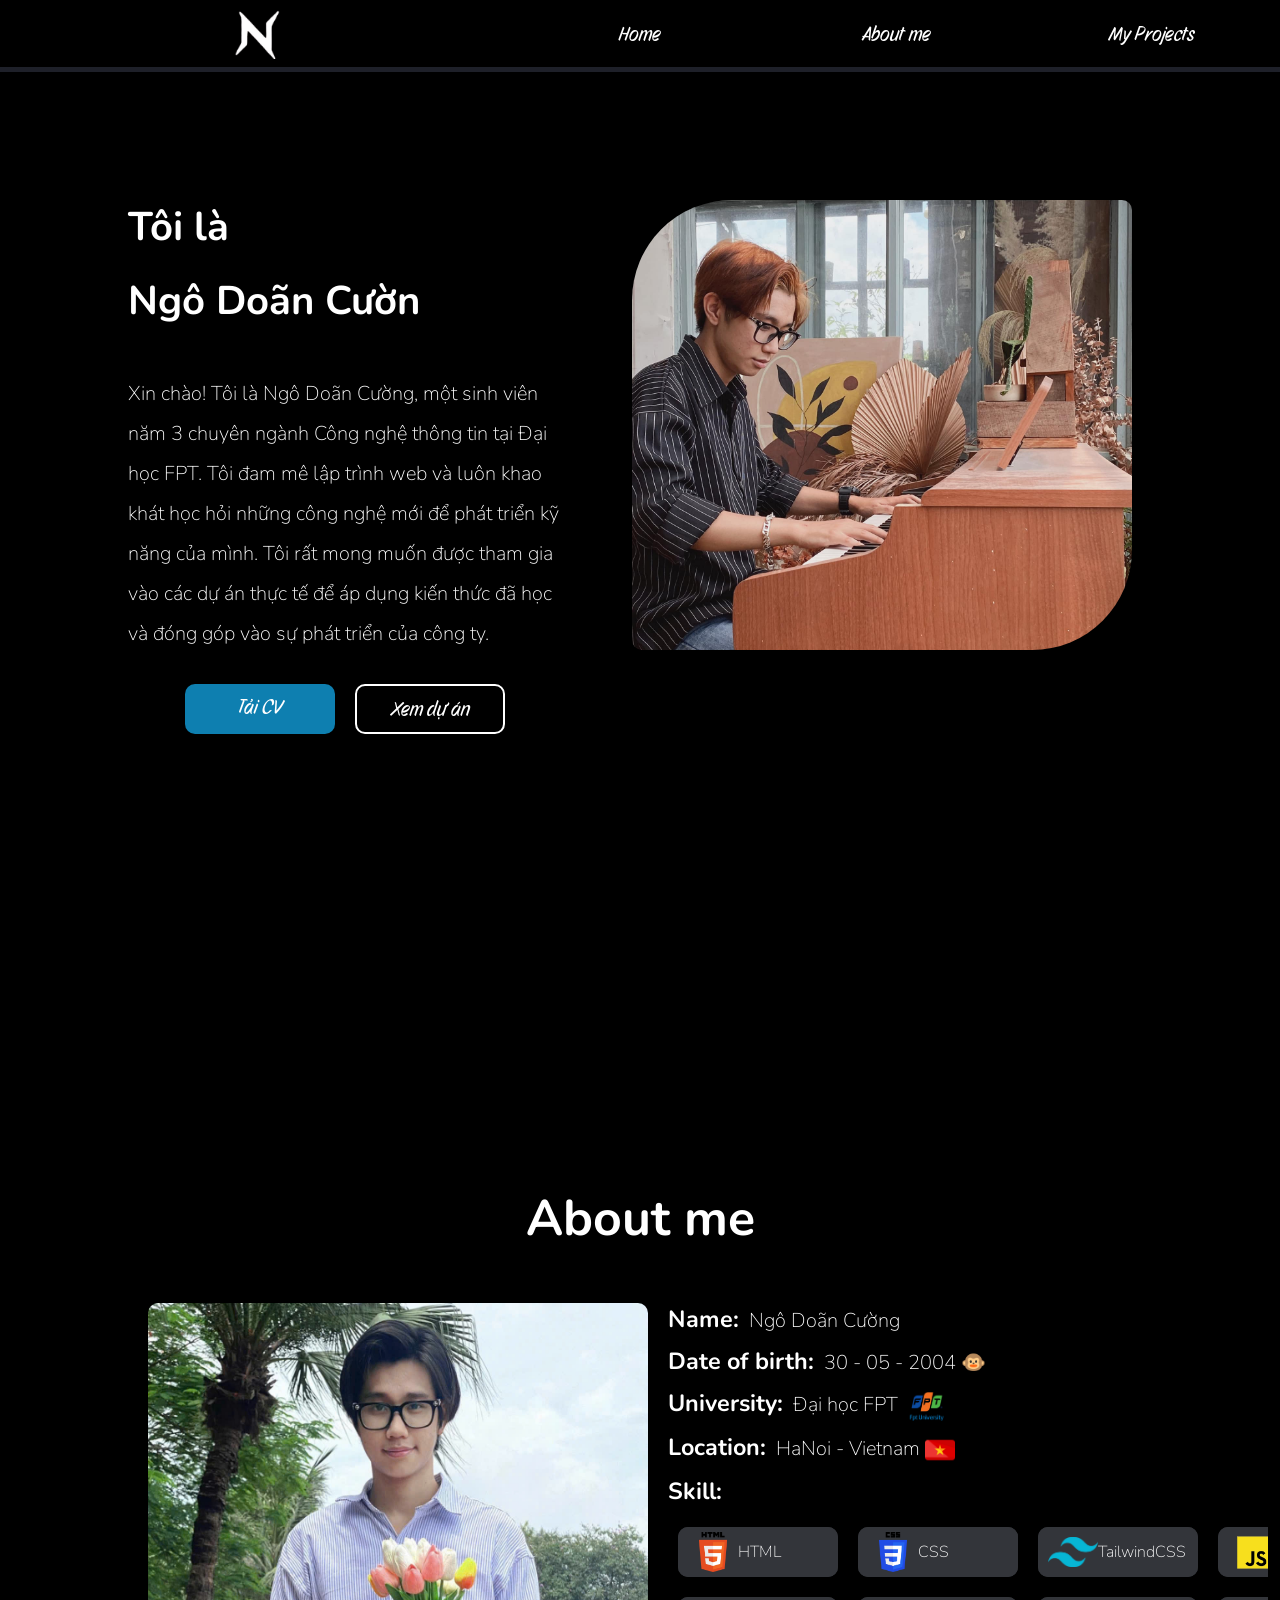
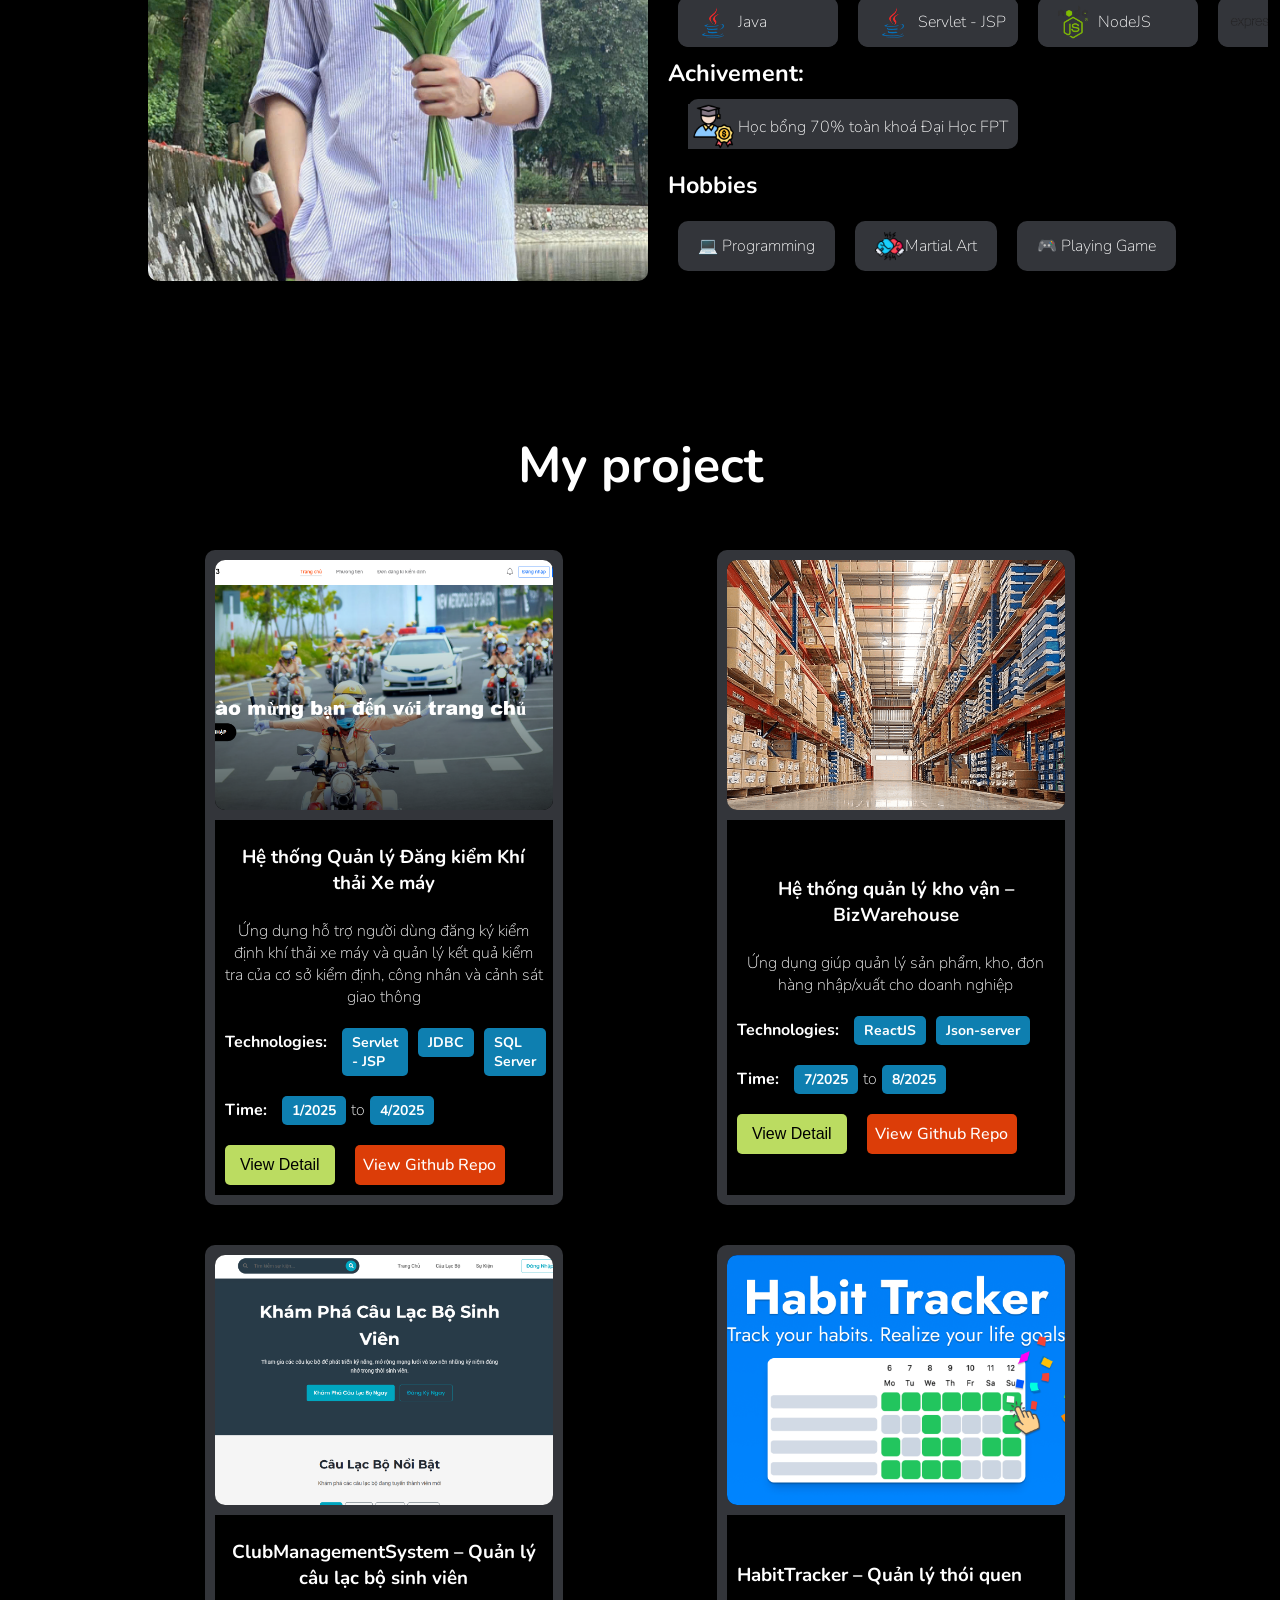
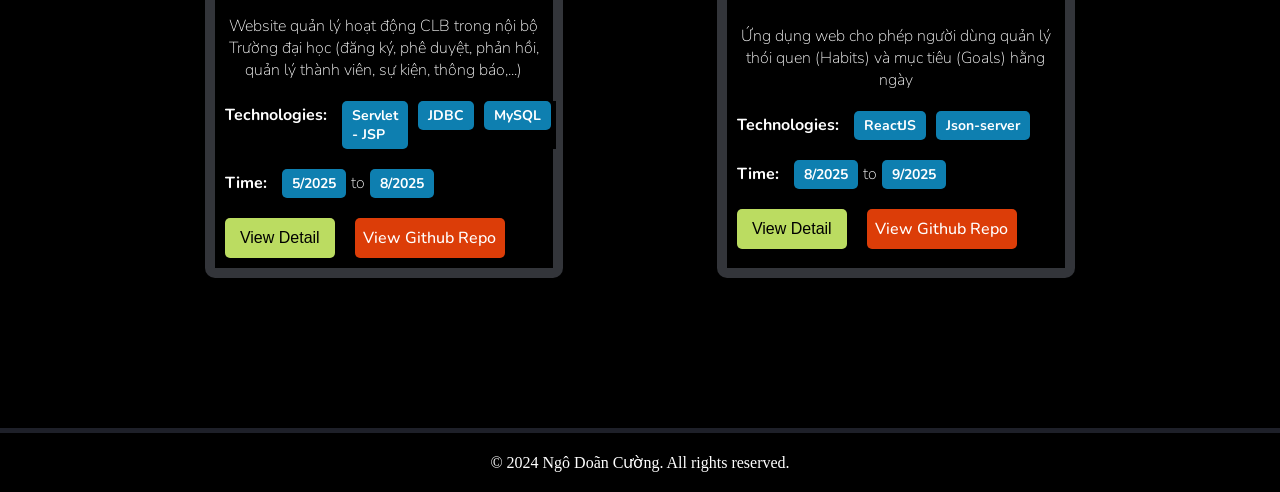
<file: index.html>
<!DOCTYPE html>
<html lang="en">

<head>
  <meta charset="UTF-8" />
  <meta name="viewport" content="width=device-width, initial-scale=1.0" />
  <title>My Portfolio</title>
  <link rel="stylesheet" href="src/css/style.css" />

  <link rel="preconnect" href="https://fonts.googleapis.com" />
  <link rel="preconnect" href="https://fonts.gstatic.com" crossorigin />
  <link
    href="https://fonts.googleapis.com/css2?family=Nunito:ital,wght@0,200..1000;1,200..1000&family=Outfit:wght@100..900&family=Raleway:ital,wght@0,100..900;1,100..900&family=Story+Script&display=swap"
    rel="stylesheet" />
  <link
    href="https://fonts.googleapis.com/css2?family=Outfit:wght@100..900&family=Raleway:ital,wght@0,100..900;1,100..900&family=Story+Script&display=swap"
    rel="stylesheet" />
</head>

<body>
  <!-- HEADER -->
  <header>
    <nav class="header">
      <div class="logo">
        <img src="src/images/myLogo.png" alt="My Logo Image" class="logo" />
      </div>
      <nav class="navbar">
        <button class="header-navigate" onclick="scrollToSection('home')">
          Home
        </button>
        <button class="header-navigate" onclick="scrollToSection('about-me')">
          About me
        </button>
        <button class="header-navigate" onclick="scrollToSection('my-projects')">
          My Projects
        </button>
      </nav>
    </nav>
  </header>

  <!-- MAIN CONTENT -->
  <main class="body">
    <section class="home" id="home">
      <div class="hero-section">
        <!-- LEFT CONTENT -->
        <div class="big-hello">
          <h2 class="h2">Tôi là</h2>
          <h2 id="typing-text" class="typing h2"></h2>

          <p class="introduction">
            Xin chào! Tôi là Ngô Doãn Cường, một sinh viên năm 3 chuyên ngành
            Công nghệ thông tin tại Đại học FPT. Tôi đam mê lập trình web và
            luôn khao khát học hỏi những công nghệ mới để phát triển kỹ năng
            của mình. Tôi rất mong muốn được tham gia vào các dự án thực tế để
            áp dụng kiến thức đã học và đóng góp vào sự phát triển của công
            ty.
          </p>


          <div class="CTA_home">
            <div class="primaryButton"><a href="src/images/CV_Resume.pdf" target="_blank" download="">Tải CV</a></div>

            <div class="outlineButton"><a href="#my-projects">Xem dự án</a></div>
          </div>

        </div>
        <!-- RIGHT CONTENT : image-->
        <div class="hero-section__img">
          <img src="src/images/myImg_2.jpg" alt="My Image" class="school-img" />
        </div>
      </div>
    </section>

    <!-- ABOUT ME -->
    <section class="about-me" id="about-me">
      <h2 class="section__title">About me</h2>
      <div class="about-me__content">
        <!-- LEFT CONTENT : image-->
        <div class="about-me__content__img">
          <img src="src/images/myImg.jpg" alt="My Image" class="my-img" />
        </div>

        <div class="about-me__content__info">
          <!-- General Information -->
          <div class="about-me__content__info__element general-information">
            <h3>Name:</h3>
            <span class="zoom-text">Ngô Doãn Cường</span>
          </div>
          <div class="about-me__content__info__element general-information">
            <h3>Date of birth:</h3>
            <span class="zoom-text">30 - 05 - 2004 🐵</span>
          </div>
          <div class="about-me__content__info__element general-information">
            <h3>University:</h3>
            <span class="zoom-text">Đại học FPT <img src="src/images/icons/fpt-university_icon.png"
                alt="Đại học FPT"></span>
          </div>
          <div class="about-me__content__info__element general-information">
            <h3>Location:</h3>
            <span class="zoom-text">
              HaNoi - Vietnam
              <img src="src/images/vietnam.png" alt="vietnameseFlag" class="flag" />
            </span>
          </div>

          <!-- Skills -->
          <div class="about-me__content__info__element">
            <h3>Skill:</h3>
          </div>
          <div class="skills_container">
            <div class="skills-wrapper">
              <!-- ROW 1: Left to Right -->
              <ul class="skills-row">
                <li class="skill">
                  <figure>
                    <img src="./src/images/icons/html_icon.png" alt="html" />
                    <figcaption>HTML</figcaption>
                  </figure>
                </li>
                <li class="skill">
                  <figure>
                    <img src="./src/images/icons/css_icon.png" alt="css" />
                    <figcaption>CSS</figcaption>
                  </figure>
                </li>
                <li class="skill">
                  <figure>
                    <img src="./src/images/icons/tailwindcss_icon.png" alt="" />
                    <figcaption>TailwindCSS</figcaption>
                  </figure>
                </li>
                <li class="skill">
                  <figure>
                    <img src="./src/images/icons/js_icon.png" alt="js" />
                    <figcaption>JavaScript</figcaption>
                  </figure>
                </li>
                <li class="skill">
                  <figure>
                    <img src="./src/images/icons/reactjs_icon.png" alt="reactjs" />
                    <figcaption>ReactJS</figcaption>
                  </figure>
                </li>
                <li class="skill">
                  <figure>
                    <img src="src/images/icons/ts_icon.png" alt="ts" />
                    <figcaption>TypeScript</figcaption>
                  </figure>
                </li>

                <li class="skill">
                  <figure>
                    <img src="./src/images/icons/html_icon.png" alt="html" />
                    <figcaption>HTML</figcaption>
                  </figure>
                </li>
                <li class="skill">
                  <figure>
                    <img src="./src/images/icons/css_icon.png" alt="css" />
                    <figcaption>CSS</figcaption>
                  </figure>
                </li>
                <li class="skill">
                  <figure>
                    <img src="./src/images/icons/tailwindcss_icon.png" alt="" />
                    <figcaption>TailwindCSS</figcaption>
                  </figure>
                </li>
                <li class="skill">
                  <figure>
                    <img src="./src/images/icons/js_icon.png" alt="js" />
                    <figcaption>JavaScript</figcaption>
                  </figure>
                </li>
                <li class="skill">
                  <figure>
                    <img src="./src/images/icons/reactjs_icon.png" alt="reactjs" />
                    <figcaption>ReactJS</figcaption>
                  </figure>
                </li>
                <li class="skill">
                  <figure>
                    <img src="src/images/icons/ts_icon.png" alt="ts" />
                    <figcaption>TypeScript</figcaption>
                  </figure>
                </li>

                <li class="skill">
                  <figure>
                    <img src="./src/images/icons/html_icon.png" alt="html" />
                    <figcaption>HTML</figcaption>
                  </figure>
                </li>
                <li class="skill">
                  <figure>
                    <img src="./src/images/icons/css_icon.png" alt="css" />
                    <figcaption>CSS</figcaption>
                  </figure>
                </li>
                <li class="skill">
                  <figure>
                    <img src="./src/images/icons/tailwindcss_icon.png" alt="" />
                    <figcaption>TailwindCSS</figcaption>
                  </figure>
                </li>
                <li class="skill">
                  <figure>
                    <img src="./src/images/icons/js_icon.png" alt="js" />
                    <figcaption>JavaScript</figcaption>
                  </figure>
                </li>
                <li class="skill">
                  <figure>
                    <img src="./src/images/icons/reactjs_icon.png" alt="reactjs" />
                    <figcaption>ReactJS</figcaption>
                  </figure>
                </li>
                <li class="skill">
                  <figure>
                    <img src="src/images/icons/ts_icon.png" alt="ts" />
                    <figcaption>TypeScript</figcaption>
                  </figure>
                </li>

                <li class="skill">
                  <figure>
                    <img src="./src/images/icons/html_icon.png" alt="html" />
                    <figcaption>HTML</figcaption>
                  </figure>
                </li>
                <li class="skill">
                  <figure>
                    <img src="./src/images/icons/css_icon.png" alt="css" />
                    <figcaption>CSS</figcaption>
                  </figure>
                </li>
                <li class="skill">
                  <figure>
                    <img src="./src/images/icons/tailwindcss_icon.png" alt="" />
                    <figcaption>TailwindCSS</figcaption>
                  </figure>
                </li>
                <li class="skill">
                  <figure>
                    <img src="./src/images/icons/js_icon.png" alt="js" />
                    <figcaption>JavaScript</figcaption>
                  </figure>
                </li>
                <li class="skill">
                  <figure>
                    <img src="./src/images/icons/reactjs_icon.png" alt="reactjs" />
                    <figcaption>ReactJS</figcaption>
                  </figure>
                </li>
                <li class="skill">
                  <figure>
                    <img src="src/images/icons/ts_icon.png" alt="ts" />
                    <figcaption>TypeScript</figcaption>
                  </figure>
                </li>
              </ul>
              <!-- ROW 2: Right to Left -->
              <ul class="skills-row">
                <li class="skill">
                  <figure>
                    <img src="src/images/icons/servlet_icon.png" alt="java" />
                    <figcaption>Java</figcaption>
                  </figure>
                </li>
                <li class="skill">
                  <figure>
                    <img src="src/images/icons/servlet_icon.png" alt="java" />
                    <figcaption>Servlet - JSP</figcaption>
                  </figure>
                </li>
                <li class="skill">
                  <figure>
                    <img src="src/images/icons/nodejs_icon.png" alt="nodejs" />
                    <figcaption>NodeJS</figcaption>
                  </figure>
                </li>
                <li class="skill">
                  <figure>
                    <img src="src/images/icons/express_icon.png" alt="express" />
                    <figcaption>ExpressJS</figcaption>
                  </figure>
                </li>
                <li class="skill">
                  <figure>
                    <img src="src/images/icons/mongoDB_icon.png" alt="mongoDB" />
                    <figcaption>MongoDB</figcaption>
                  </figure>
                </li>
                <li class="skill">
                  <figure>
                    <img src="src/images/icons/git_icon.png" alt="git" />
                    <figcaption>Git</figcaption>
                  </figure>
                </li>
                <li class="skill">
                  <figure>
                    <img src="src/images/icons/github_logo.png" alt="github" />
                    <figcaption>GitHub</figcaption>
                  </figure>
                </li>

                <li class="skill">
                  <figure>
                    <img src="src/images/icons/servlet_icon.png" alt="java" />
                    <figcaption>Java</figcaption>
                  </figure>
                </li>
                <li class="skill">
                  <figure>
                    <img src="src/images/icons/servlet_icon.png" alt="java" />
                    <figcaption>Servlet - JSP</figcaption>
                  </figure>
                </li>
                <li class="skill">
                  <figure>
                    <img src="src/images/icons/nodejs_icon.png" alt="nodejs" />
                    <figcaption>NodeJS</figcaption>
                  </figure>
                </li>
                <li class="skill">
                  <figure>
                    <img src="src/images/icons/express_icon.png" alt="express" />
                    <figcaption>ExpressJS</figcaption>
                  </figure>
                </li>
                <li class="skill">
                  <figure>
                    <img src="src/images/icons/mongoDB_icon.png" alt="mongoDB" />
                    <figcaption>MongoDB</figcaption>
                  </figure>
                </li>
                <li class="skill">
                  <figure>
                    <img src="src/images/icons/git_icon.png" alt="git" />
                    <figcaption>Git</figcaption>
                  </figure>
                </li>
                <li class="skill">
                  <figure>
                    <img src="src/images/icons/github_logo.png" alt="github" />
                    <figcaption>GitHub</figcaption>
                  </figure>
                </li>

                <li class="skill">
                  <figure>
                    <img src="src/images/icons/servlet_icon.png" alt="java" />
                    <figcaption>Java</figcaption>
                  </figure>
                </li>
                <li class="skill">
                  <figure>
                    <img src="src/images/icons/servlet_icon.png" alt="java" />
                    <figcaption>Servlet - JSP</figcaption>
                  </figure>
                </li>
                <li class="skill">
                  <figure>
                    <img src="src/images/icons/nodejs_icon.png" alt="nodejs" />
                    <figcaption>NodeJS</figcaption>
                  </figure>
                </li>
                <li class="skill">
                  <figure>
                    <img src="src/images/icons/express_icon.png" alt="express" />
                    <figcaption>ExpressJS</figcaption>
                  </figure>
                </li>
                <li class="skill">
                  <figure>
                    <img src="src/images/icons/mongoDB_icon.png" alt="mongoDB" />
                    <figcaption>MongoDB</figcaption>
                  </figure>
                </li>
                <li class="skill">
                  <figure>
                    <img src="src/images/icons/git_icon.png" alt="git" />
                    <figcaption>Git</figcaption>
                  </figure>
                </li>
                <li class="skill">
                  <figure>
                    <img src="src/images/icons/github_logo.png" alt="github" />
                    <figcaption>GitHub</figcaption>
                  </figure>
                </li>
              </ul>
            </div>
          </div>
          <!-- Achivement and Habits -->
          <section class="about-me__content__info__element">
            <h3>Achivement:</h3>
          </section>
          <div class="about-me__achivement__element">
            <img src="src/images/icons/schoolarship.png" alt="schoolarship" class="schoolarship">
            <span>Học bổng 70% toàn khoá Đại Học FPT</span>
          </div>
          <section class="about-me__content__info__element">
            <h3>Hobbies</h3>
          </section>
          <div class="about-me__hobbies">
            <div class="about-me__hobby">
              <span>💻 Programming</span>
            </div>
            <div class="about-me__hobby">
              <img src="src/images/icons/boxing-glove_icon.png" alt="martial-art" class="martial-art">
              <span>Martial Art</span>
            </div>
            <div class="about-me__hobby">
              <span>🎮 Playing Game</span>
            </div>
          </div>
        </div>
    </section>
    <!-- MY PROJECTS -->
    <section class="my-projects" id="my-projects">
      <h2 class="section__title">My project</h2>
      <div class="myProjects__container">

        <!-- Project 1 -->
        <div class="projectCard">
          <img src="src/images/project_1.png" alt="project_1" class="projectCard__img" id="project_1" />
          <div class="projectCard__info">
            <h3 class="projectCard__info__title">Hệ thống Quản lý Đăng kiểm Khí thải Xe máy</h3>
            <p class="projectCard__info__description">
              Ứng dụng hỗ trợ người dùng đăng ký kiểm định khí thải xe máy và quản lý kết quả kiểm tra của cơ sở kiểm
              định, công nhân và cảnh sát giao thông
            </p>
            <div class="projectCard__info__technologies">
              <h4>Technologies: </h4>
              <span class="technology">Servlet - JSP</span>
              <span class="technology">JDBC</span>
              <span class="technology">SQL Server</span>
            </div>
            <div class="time">
              <h4>Time: </h4>
              <span class="time__duration">1/2025</span>to
              <span class="time__duration">4/2025</span>
            </div>
            <div class="CTA">
              <button class="viewDetail" onclick="handleClickOpen('modal-project_1')">View Detail</button>
              <a class="viewRepo" href="https://github.com/Nodaco35/prj301-assm" target="_blank">View Github Repo</a>
            </div>
          </div>
        </div>

        <!-- Project 2 -->
        <div class="projectCard">
          <img src="src/images/project_2.webp" alt="project_2" class="projectCard__img" id="project_2" />
          <div class="projectCard__info">
            <h3 class="projectCard__info__title">Hệ thống quản lý kho vận – BizWarehouse</h3>
            <p class="projectCard__info__description">
              Ứng dụng giúp quản lý sản phẩm, kho, đơn hàng nhập/xuất cho doanh nghiệp
            </p>
            <div class="projectCard__info__technologies">
              <h4>Technologies: </h4>
              <span class="technology">ReactJS</span>
              <span class="technology">Json-server</span>
            </div>
            <div class="time">
              <h4>Time: </h4>
              <span class="time__duration">7/2025</span>to
              <span class="time__duration">8/2025</span>
            </div>
            <div class="CTA">
              <button class="viewDetail" onclick="handleClickOpen('modal-project_2')">View Detail</button>
              <a class="viewRepo" href="https://github.com/nvdekay/stock-master" target="_blank">View Github Repo</a>
            </div>
          </div>
        </div>

        <!-- Project 3 -->
        <div class="projectCard">
          <img src="src/images/project_3.png" alt="project_3" class="projectCard__img" id="project_3" />
          <div class="projectCard__info">
            <h3 class="projectCard__info__title">ClubManagementSystem – Quản lý câu lạc bộ sinh viên</h3>
            <p class="projectCard__info__description">
              Website quản lý hoạt động CLB trong nội bộ Trường đại học (đăng ký, phê duyệt, phản hồi, quản lý thành
              viên, sự kiện, thông báo,...)
            </p>
            <div class="projectCard__info__technologies">
              <h4>Technologies: </h4>
              <span class="technology">Servlet - JSP</span>
              <span class="technology">JDBC</span>
              <span class="technology">MySQL</span>
            </div>
            <div class="time">
              <h4>Time: </h4>
              <span class="time__duration">5/2025</span>to
              <span class="time__duration">8/2025</span>
            </div>
            <div class="CTA">
              <button class="viewDetail" onclick="handleClickOpen('modal-project_3')">View Detail</button>
              <a class="viewRepo" href="https://github.com/Nodaco35/swp391-clubs-management" target="_blank">View Github
                Repo</a>
            </div>
          </div>
        </div>

        <!-- Project 4 -->
        <div class="projectCard">
          <img src="src/images/project_4.png" alt="project_4" class="projectCard__img" id="project_4" />
          <div class="projectCard__info">
            <h3 class="projectCard__info__title">HabitTracker – Quản lý thói quen</h3>
            <p class="projectCard__info__description">
              Ứng dụng web cho phép người dùng quản lý thói quen (Habits) và mục tiêu (Goals) hằng ngày
            </p>
            <div class="projectCard__info__technologies">
              <h4>Technologies: </h4>
              <span class="technology">ReactJS</span>
              <span class="technology">Json-server</span>
            </div>
            <div class="time">
              <h4>Time: </h4>
              <span class="time__duration">8/2025</span>to
              <span class="time__duration">9/2025</span>
            </div>
            <div class="CTA">
              <button class="viewDetail" onclick="handleClickOpen('modal-project_4')">View Detail</button>
              <a class="viewRepo" href="https://github.com/nvdekay/habit-tracker" target="_blank">View Github Repo</a>
            </div>
          </div>
        </div>

      </div>
    </section>
    </div>

    <!-- The Modal for Project 1 -->
    <div id="modal-project_1_container">
      <section class="modal-content" id="modal-project_1" role="dialog" aria-modal="true"
        aria-labelledby="modal-project_1_title">
        <span class="close"
          onclick="document.getElementById('modal-project_1').style.display='none';document.getElementById('modal-project_1_container').style.display='none';">&times;</span>
        <h2 class="modal_title" id="modal-project_1_title">Hệ thống Quản lý Đăng kiểm Khí thải Xe máy</h2>
        <p>
          Ứng dụng hỗ trợ người dùng đăng ký kiểm định khí thải xe máy và quản lý kết quả kiểm tra của cơ sở kiểm
          định, công nhân và cảnh sát giao thông
        </p>
        <h3>Features:</h3>
        <ul>
          <li>Người dùng có thể đăng ký kiểm định khí thải xe máy</li>
          <li>Cơ sở kiểm định có thể quản lý các đăng ký và kết quả kiểm tra</li>
          <li>Công nhân có thể thực hiện kiểm tra và cập nhật kết quả</li>
          <li>Cảnh sát giao thông có thể xem kết quả kiểm tra của các xe máy</li>
        </ul>
        <h3>Technologies Used:</h3>
        <ul>
          <li>Servlet - JSP</li>
          <li>JDBC</li>
          <li>SQL Server</li>
        </ul>
        <h3>Duration:</h3>
        <p>January 2025 - April 2025</p>
        <h3>Team Members: 3 members</h3>
        <h3>Role: Tech Lead & Leader</h3>
        <ul>
          <li>Làm trưởng nhóm: chia công việc, vẽ luồng hoạt động chương trình
          </li>
          <li>Phân tích và chỉnh sửa cơ sở dữ liệu (thêm logic ràng buộc và chuẩn hóa)</li>
          <li>Xây dựng các chức năng backend đầu tiên như đăng nhập, quản lý đăng ký xe, kiểm tra khí thải</li>
          <li>Áp dụng kiến trúc MVC và viết các filter phân quyền cho các vai trò</li>
        </ul>
        <h3>What I Learned</h3>
        <p>Là dự án đầu tiên giúp làm quen với cách backend vận hành, thao tác với DB, và phối hợp nhóm</p>
      </section>
    </div>

    <!-- The Modal for Project 2 -->
    <div id="modal-project_2_container">
      <section class="modal-content" id="modal-project_2" role="dialog" aria-modal="true"
        aria-labelledby="modal-project_2_title">
        <span class="close"
          onclick="document.getElementById('modal-project_2').style.display='none';document.getElementById('modal-project_2_container').style.display='none';">&times;</span>
        <h2 class="modal_title" id="modal-project_2_title">Hệ thống quản lý kho vận</h2>
        <p>
          Ứng dụng giúp quản lý sản phẩm, kho, đơn hàng nhập/xuất cho doanh nghiệp. Đồng thời giúp các nhà buôn bán nhỏ
          lẻ
          có thể tiếp cận mua hàng với nguồn hàng có giá gốc từ kho doanh nghiệp
        </p>
        <h3>Features:</h3>
        <ul>
          <li>Người dùng đăng ký tài khoản và mua hàng với số lượng lớn</li>
          <li>Kho hàng có thể quản đơn các đơn nhập/xuất hàng và các hàng tồn trong khoá</li>
          <li>Nhân viên có thể quản lý - báo cáo lại tình hình nhập xuất hàng trong kho</li>
        </ul>
        <h3>Technologies Used:</h3>
        <ul>
          <li>ReactJS</li>
          <li>JSON-SERVER</li>
        </ul>
        <h3>Duration:</h3>
        <p>July 2025 - August 2025</p>
        <h3>Team Members: 6 members</h3>
        <h3>Role: Leader</h3>
        <ul>
          <li>Làm trưởng nhóm: chia công việc
          </li>
          <li>Thực hiện các chức năng liên quan đến người dùng mua sỉ/buôn</li>
          <li>Thiết kế Database</li>
        </ul>
        <h3>What I Learned</h3>
        <p>Là dự án đầu tiên sử dụng ReactJS nên đã đem lại cho tôi kinh nghiệm và hiểu biết cơ bản khi làm việc với
          ReactJS</p>
      </section>
    </div>

    <!-- The Modal for Project 3 -->
    <div id="modal-project_3_container">
      <section class="modal-content" id="modal-project_3" role="dialog" aria-modal="true"
        aria-labelledby="modal-project_3_title">
        <span class="close"
          onclick="document.getElementById('modal-project_3').style.display='none';document.getElementById('modal-project_3_container').style.display='none';">&times;</span>
        <h2 class="modal_title" id="modal-project_3_title">ClubManagementSystem – Quản lý câu lạc bộ sinh viên</h2>
        <p>
          Ứng dụng giúp nhà trường và các câu lạc quản lý câu lạc bộ trong nội bộ Trường đại học: đăng ký câu lạc bộ,
          phê
          duyệt, phản hồi, quản lý thành viên, đăng ký tổ chức sự kiện, thông báo lịch họp, nhắc nhở deadline,...
        </p>
        <h3>Features:</h3>
        <ul>
          <li>Nhà trường có thể duyệt để các yêu cầu tạo các Câu lạc bộ, tổ chức sự kiện nội bộ/ngoài trường</li>
          <li>Câu lạc bộ sẽ có chia ra các chức năng như: Chủ nhiệm có thể quản lý thành viên, tạo - giao nhiệm vụ cho
            thành viên trong sự kiện, tổ chức cuộc họp, quản lý thành viên, tạo báo cáo hẳng kỳ gửi cho nhà trường ...;
            Thành viên có thể đăng ký hoạt động trong kỳ, đăng ký tham gia sự kiện nội bộ trong câu lạc bộ</li>
          <li>Người dùng có thể đăng ký tham gia sự kiện, câu lạc bộ, xem thông tin các câu lạc bộ,....</li>
        </ul>
        <h3>Technologies Used:</h3>
        <ul>
          <li>Servlet - JSP</li>
          <li>JDBC</li>
          <li>MySQL</li>
        </ul>
        <h3>Duration:</h3>
        <p>May 2025 - August 2025</p>
        <h3>Team Members: 6 members</h3>
        <h3>Role: Leader</h3>
        <ul>
          <li>Làm trưởng nhóm: chia công việc</li>
          <li>Thiết kế kiến trúc backend, phân quyền người dùng (Sinh Viên, chủ nhiệm, IC, trưởng ban)</li>
          <li>Làm việc với JSP để xây dựng giao diện động theo role</li>
          <li>Viết các luồng Servlet xử lý logic: xét duyệt CLB, lịch sử hoạt động,...</li>
          <li>Phân tích các luồng chương trình, các chức năng cho các thành viên</li>
          <li>Quản lý merge code cho dự án</li>
        </ul>
        <h3>What I Learned</h3>
        <p>Là dự án lớn với đòi hỏi nghiệp vụ cao. Qua đó có thể học hỏi thêm về các vận hành/làm 1 dự án thực tế, có
          thêm
          kiến thức về viết tài liệu RDS, SRS...</p>
      </section>
    </div>

    <!-- The Modal for Project 4 -->
    <div id="modal-project_4_container">
      <section class="modal-content" id="modal-project_4" role="dialog" aria-modal="true"
        aria-labelledby="modal-project_4_title">
        <span class="close"
          onclick="document.getElementById('modal-project_4').style.display='none';document.getElementById('modal-project_4_container').style.display='none';">&times;</span>
        <h2 class="modal_title" id="modal-project_4_title">HabitTracker – Quản lý thói quen</h2>
        <p>
          Ứng dụng giúp người dùng quản lý thói quen (Habits) và mục tiêu (Goals) hằng ngày, giúp cải thiện và xây dựng
          những thói quen tốt hơn, nâng cao hiệu suất làm việc và chất lượng cuộc sống.
        </p>
        <h3>Features:</h3>
        <ul>
          <li>Người dùng có thể xem các thói quen, tạo các thói quen đa dạng về tần suất</li>
          <li>Người dùng có thể tạo các mục tiêu dài hạn: gồm 2 loại mục tiêu đó là manual và auto, giúp đa dạng hoá
            cách
            thức thực hiện mục tiêu dài hàn</li>
          <li>Người dùng có thể checkin các thói quen hàng ngày, nhận được thông báo các thói quen trong 2 giờ sắp tới.
            Đối với thói quen nằm trong Mục tiêu, thói quen sẽ nằm trong cụm mục tiêu đó, giúp cho người dùng dễ dàng
            theo
            dõi mục tiêp</li>
        </ul>
        <h3>Technologies Used:</h3>
        <ul>
          <li>Servlet - JSP</li>
          <li>JDBC</li>
          <li>MySQL</li>
        </ul>
        <h3>Duration:</h3>
        <p>May 2025 - August 2025</p>
        <h3>Team Members: 6 members</h3>
        <h3>Role: Member</h3>
        <ul>
          <li>Làm chức năng tạo, xem, sửa, xoá Mục tiêu, chia mục tiêu ra thành các loại, từ đó giúp người dùng sử dụng
            tối ưu hơn</li>

        </ul>
      </section>
    </div>
  </main>

  <!-- FOOTER -->
  <footer class="footer">
    <p>© 2024 Ngô Doãn Cường. All rights reserved.</p>
  </footer>

  <script src="src/js/main.js"></script>
</body>

</html>
</file>
<file: src/css/style.css>
* {
  margin: 0;
  padding: 0;
  box-sizing: border-box;
  background-color: #000000;
  color: white;
  scroll-behavior: smooth;
}
.body {
  font-family: "Nunito", sans-serif;
  font-optical-sizing: auto;
  font-weight: 200;
  font-style: normal;
}
.header {
  display: flex;
  align-items: center;
  width: 100%;
  height: 72px;
  position: fixed;
  top: 0;
  z-index: 1000;
  background-color: #000000;
  border-bottom: 5px solid rgb(30, 32, 41);
}
.logo {
  flex: 0 0 40%;
  display: flex;
  justify-content: center;
}
.navbar {
  flex: 0 0 60%;
  display: flex;
  justify-content: space-between;
}
.logo img {
  width: 50px;
  height: 50px;
  object-fit: contain;
}
.navbar button {
  flex: 1;
  background-color: #000000;
  color: white;
  border: none;
  cursor: pointer;
  height: 50px;
  width: 100%;
  color: white;
  font-size: 20px;
  font-family: "Story Script", sans-serif;
}
.body {
  width: 80%;
  margin: 0 auto;
}
.home {
  margin-top: 200px;
  font-size: 20px;
  margin-bottom: 450px;
  scroll-margin-top: 200px;
}
section {
  scroll-margin-top: 100px;
  margin-bottom: 150px;
}

.hero-section {
  display: flex;
  gap: 50px;
}

.section__title {
  font-size: 50px;
  font-weight: bold;
  color: white;
  display: flex;
  justify-content: center;
  margin-bottom: 50px;
}

.about-me .my-img {
  width: 500px;
  height: auto;
  margin: 0 20px;
  border-radius: 10px;
  transition: transform 0.5s ease-in-out;
}

.my-img:hover {
  transform: scale(1.1);
  cursor: pointer;
}
.h2 {
  font-size: 40px;
  margin-bottom: 20px;
}
.typing {
  min-height: 1em;
  height: 1em;
}

.hero-section .school-img {
  width: 500px;
  height: 450px;
  object-fit: cover;
  margin: 0 20px;
  border-radius: 100px 10px 100px 10px;
  transition: transform 0.5s ease-in-out;
}
.school-img:hover {
  transform: scale(1.05);
  cursor: pointer;
}
.big-hello {
  font-style: sans-serif;
}
.introduction {
  margin: 60px 0px 0px 0px;
  line-height: 2;
}
.about-me__content {
  margin-top: 50px;
  display: flex;
}
.about-me__content__img {
  flex: 4;
  display: flex;
  justify-content: center;
  z-index: 1;
}
.about-me__content__info {
  flex: 6;
}
.about-me__content__info__element {
  margin-bottom: 10px;
  font-size: 20px;
}

.zoom-text {
  display: inline-block;
  transition: all 0.3s ease-in-out;

  & img {
    transition: background-color 0.3s ease-in-out;
    height: 30px;
    width: auto;
    vertical-align: middle;
  }
}

.zoom-text:hover {
  transform: scale(1.3);
  color: #ffcc00;
  background-color: gray;
  padding: 2px 5px;
  border-radius: 10px;
  cursor: pointer;

  & img {
    background-color: gray;
  }
}
.skills-wrapper {
  display: flex;
  flex-direction: column;
  overflow: hidden;
  width: 600px;
}
.skills-row {
  display: flex;
  flex-direction: row;
  flex-wrap: nowrap;
  width: 100%;
  width: max-content;
  list-style-type: none;
}
.skill {
  margin: 10px;
  
  background-color: #33353aff;
  width: 160px;
  height: 50px;
  
  cursor: pointer;
  transition: transform 0.3s ease-in-out;

  & li {
    display: flex;
    flex-direction: row;
    justify-content: start;
    align-items: center;
  }

  & figure {
    padding: 5px 10px;
    border-radius: 10px;
    display: flex;
    flex-direction: row;
    justify-content: start;
    align-items: center;
    background-color: #33353aff;
  }

  & figure figcaption {
    background-color: #33353aff;
  }

  border-radius: 10px;
  & img {
    height: 40px;
    width: 50px;
    object-fit: contain;
    background-color: #33353aff;
  }
}
.skill:hover {
  transform: scale(1.2);
}
/* Keyframe loop */
@keyframes scroll-left {
  from {
    transform: translateX(0);
  }
  to {
    transform: translateX(-50%);
  }
}

@keyframes scroll-right {
  from {
    transform: translateX(-50%);
  }
  to {
    transform: translateX(0);
  }
}
.skills-row:nth-child(odd) {
  animation: scroll-left 19s linear infinite;
}
.skills-row:nth-child(even) {
  animation: scroll-right 20s linear infinite;
}

.about-me__achivement__element {
  margin-left: 20px;
  margin-bottom: 20px;
  background-color: #33353aff;
  width: 330px;
  padding-top: 5px;
  border-radius: 10px;
  cursor: pointer;
  transition: transform 0.3s ease-in-out;
  align-items: center;
  display: flex;

  & img {
    height: 45px;
    width: 50px;
    object-fit: contain;
    background-color: #33353aff;
  }

  & span {
    background-color: #33353aff;
  }
}
.about-me__achivement__element:hover {
  transform: scale(1.1);
}
.about-me__hobbies {
  display: flex;
  justify-content: start;
  flex-direction: row;
  flex-wrap: wrap;
}
.about-me__hobby {
  margin: 10px;
  background-color: #33353aff;
  width: fit-content;
  height: 50px;
  padding: 20px;
  border-radius: 10px;
  cursor: pointer;
  transition: transform 0.3s ease-in-out;
  display: flex;
  align-items: center;
  justify-content: start;

  & img {
    height: 30px;
    object-fit: contain;
    background-color: #33353aff;
  }

  & span {
    background-color: #33353aff;
  }
}
.about-me__hobby:hover {
  transform: scale(1.1);
}

.projectCard {
  background-color: #33353aff;
  border-radius: 10px;
  padding: 10px;
  width: 70%;
  height: auto;
  transition: transform 0.3s ease-in-out;
  cursor: pointer;
  display: flex;
  flex-direction: column;
  justify-self: center;

  & img {
    width: 100%;
    height: 250px;
    object-fit: cover;
    object-position: center;
    border-radius: 10px;
    margin-bottom: 10px;
  }

  #project_1,
  #project_3,
  #project_4 {
    object-position: top;
  }
  #project_2 {
    object-position: bottom;
  }

  & h3 {
    display: flex;
    text-align: center;
    justify-content: center;
    align-items: center;
  }

  & p {
    text-align: center;
  }
  & .projectCard__info {
    padding: 10px;
    display: flex;
    flex-direction: column;
    justify-content: center;
    align-items: start;
    flex: 1;

    & .projectCard__info__technologies, .time {
      margin-top: 20px;
      display: flex;
      align-items: baseline;

      & h4{
        margin-right: 10px;
        font-size: 16px;
        color: white;
      }

      & .technology, .time__duration {
        background-color: #0e7fb0ff;
        color: white;
        padding: 5px 10px;
        border-radius: 5px;
        margin-right: 5px;
        margin-left: 5px;
        font-weight: bold;
        font-size: 14px;
      }
    }
  }

  & .projectCard__info__title {
    margin-bottom: 10px;

    height: 80px;
  }
}
.projectCard:hover {
  transform: scale(1.05);
}

.myProjects__container {
  display: grid;
  grid-template-columns: repeat(2, minmax(300px, 1fr));
  row-gap: 40px;
}
.CTA{
  margin-top: 20px;
  display: flex;
  justify-content: center;
  gap: 20px;

  & .viewDetail {
    background-color: #bbdc61ff;
    color: black;
    border: none;
    cursor: pointer;
    height: 40px;
    width: 110px;
    font-size: 16px;
    font-weight: 500;
    border-radius: 5px;
    transition: transform 0.3s ease-in-out;
  }
  & .viewRepo {
    background-color: #dc3d08ff;
    text-decoration: none;
    display: flex;
    align-items: center;
    justify-content: center;
    color: white;
    border: none;
    cursor: pointer;
    height: 40px;
    width: 150px;
    color: white;
    font-size: 16px;
    font-weight: 500;
    border-radius: 5px;
    transition: transform 0.3s ease-in-out;
  }
}

#modal-project_1_container, #modal-project_2_container, #modal-project_3_container, #modal-project_4_container {
  display: none; 
  position: fixed; 
  z-index: 1001;
  left: 0;
  top: 0;
  width: 100%;
  height: 100%;
  overflow: auto; 
  background-color: rgb(0,0,0);
  background-color: rgba(0,0,0,0.4); 
}
.modal-content {
  margin: 20px auto; /* 15% from the top and centered */
  padding: 20px;
  border: 1px solid #888;
  width: 900px; 
  height: fit-content;
  padding: 0px 50px 50px 50px;
  font-family: "Nunito", sans-serif;
  line-height: 2;

  & li, & p {
    margin-left: 30px;
  }
}
#modal-project_1, #modal-project_2, #modal-project_4 {
  position: fixed;
  top: 1%;
  left: 25%;
  margin: auto;
}
.close{
  color:  white;
  float: right;
  font-size: 28px;
  font-weight: bold;
  cursor: pointer;
}
.modal_title{
  text-align: center;
  margin-top: 30px;
  margin-bottom: 20px;
}
.footer {
  text-align: center;
  padding: 20px 0;
  background-color: #000000;
  color: white;
  border-top: 5px solid rgb(30, 32, 41);
  bottom: 0;
  width: 100%;
}
.primaryButton {
  background-color: transparent;
  
  padding: 10px 20px;
  cursor: pointer;
  height: 50px;
  width: 150px;
  font-size: 20px;
  font-family: "Story Script", sans-serif;
  border-radius: 10px;
  transition: transform 0.3s ease-in-out, background-color 0.3s ease-in-out;
  background-color: #0e7fb0ff;
  color: white;
  border: none;


  & a {
    background-color: #0e7fb0ff;
    display: flex;
    align-items: center;
    justify-content: center;
    text-decoration: none;
    color: white;
    transition: background-color 0.3s ease-in-out;
  }
}
.primaryButton:hover {
  transform: scale(1.1);
  background-color: #0b5c80ff;

  & a {
    background-color: #0b5c80ff;
  }
}
.outlineButton {
  background-color: transparent;
  
  padding: 10px 20px;
  color: white;
  border: 2px solid white;
  cursor: pointer;
  height: 50px;
  width: 150px;
  color: white;
  font-size: 20px;
  font-family: "Story Script", sans-serif;
  border-radius: 10px;
  transition: transform 0.3s ease-in-out, background-color 0.3s ease-in-out;

  & a {
    transition: background-color 0.3s ease-in-out;
    display: flex;
    align-items: center;
    justify-content: center;
    text-decoration: none;
    color: white;
    
  }
}
.outlineButton:hover {
  transform: scale(1.1);
  background-color: white;
  color: black;

  & a {
    background-color: white;
    color: black;
  }
}
.CTA_home {
  display: flex;
  justify-content: center;
  gap: 20px;
  margin-top: 30px;
}
.general-information {
  display: flex;
  align-items: baseline;
}
.general-information span {
  margin-left: 10px;
}
</file>
